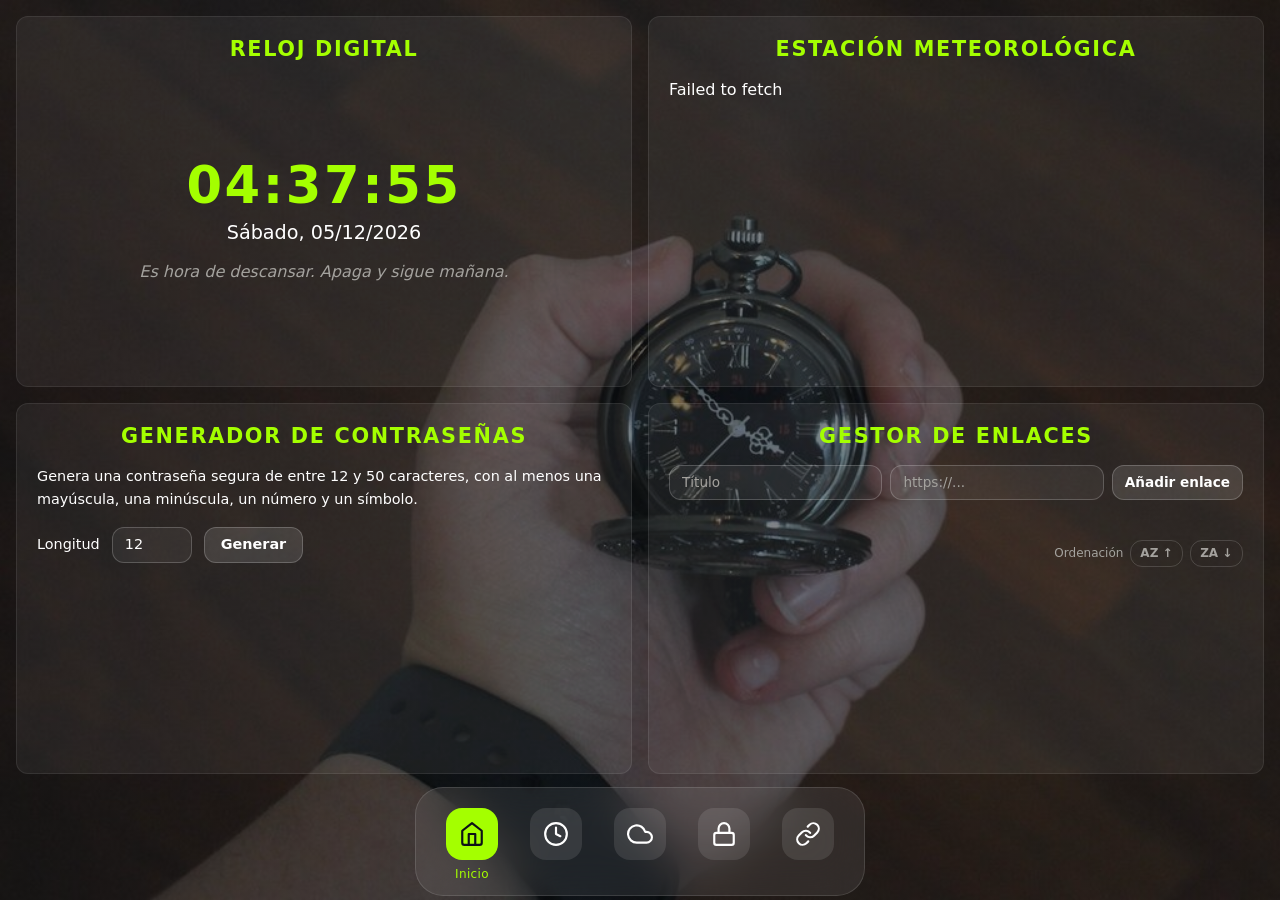
<file: index.html>
<!DOCTYPE html>
<html lang="es">
  <head>
    <meta charset="UTF-8" />
    <meta name="viewport" content="width=device-width" />
    <meta name="author" content="Ignacio Navarro" />
    <meta name="description" content="Home de mi espacio personal: Ignacio Navarro"/>
    <link rel="icon" type="image/x-icon" href="./img/common/favicon.ico"/>
    <title>Project Break Dashboard Ignacio Navarro: Home</title>
    <link rel="stylesheet" href="./css/index.css">
  </head>
  <body data-page="index">

    <main class="dashboard-grid">

      <!-- Sección del reloj digital -->
      <section class="dashboard-section" id="section-clock">
        <h2 class="dashboard-section-title">Reloj digital</h2>
        <div class="clock-container">
          <p class="clock-time" id="clock-time"></p>
          <p class="clock-date" id="clock-date"></p>
          <p class="clock-message" id="clock-message"></p>
        </div>
      </section>

      <!-- Sección de la estación meteorológica -->
      <section class="dashboard-section" id="section-weather">
        <h2 class="dashboard-section-title">Estación Meteorológica</h2>
      </section>

      <!-- Sección del generador de contraseñas -->
      <section class="dashboard-section" id="section-passwords">
        <h2 class="dashboard-section-title">Generador de contraseñas</h2>
        <div class="passwords-container" id="passwords-container"></div>
      </section>

      <!-- Sección del gestor de enlaces -->
      <section class="dashboard-section" id="section-links">
        <h2 class="dashboard-section-title">Gestor de enlaces</h2>
        <div class="links-container" id="links-container"></div>
      </section>

    </main>

  <script type="module" src="./js/main.js"></script>
  <script type="module" src="./js/utils/clock.js"></script>
  <script type="module" src="./js/templates/passwordWidget.js"></script>
  <script type="module" src="./js/templates/linkWidget.js"></script>
  </body>
</html>
</file>
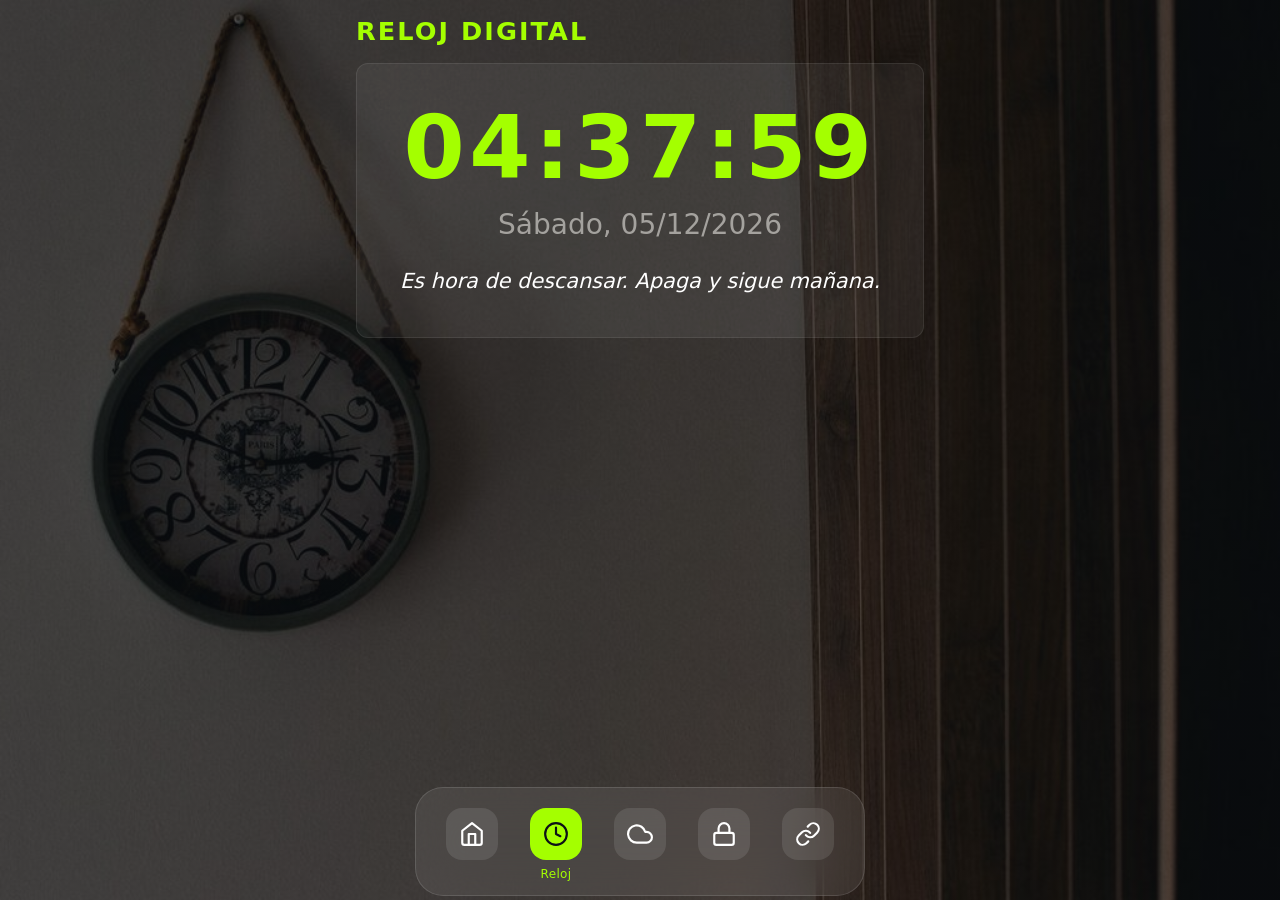
<file: clock.html>
<!DOCTYPE html>
<html lang="es">
  <head>
    <meta charset="UTF-8" />
    <meta name="viewport" content="width=device-width" />
    <meta name="author" content="Ignacio Navarro" />
    <meta name="description" content="Reloj digital — Project Break Dashboard" />
    <link rel="icon" type="image/x-icon" href="./img/common/favicon.ico" />
    <title>Project Break Dashboard: Clock</title>
    <link rel="stylesheet" href="./css/clock.css" />
  </head>
  <body data-page="clock">

    <main class="clock-main">
      <h1 class="page-title">Reloj digital</h1>

      <div class="clock-container">
        <p class="clock-time" id="clock-time"></p>
        <p class="clock-date" id="clock-date"></p>
        <p class="clock-message" id="clock-message"></p>
      </div>
    </main>

  <script type="module" src="./js/main.js"></script>
  <script type="module" src="./js/utils/clock.js"></script>
  </body>
</html>
</file>
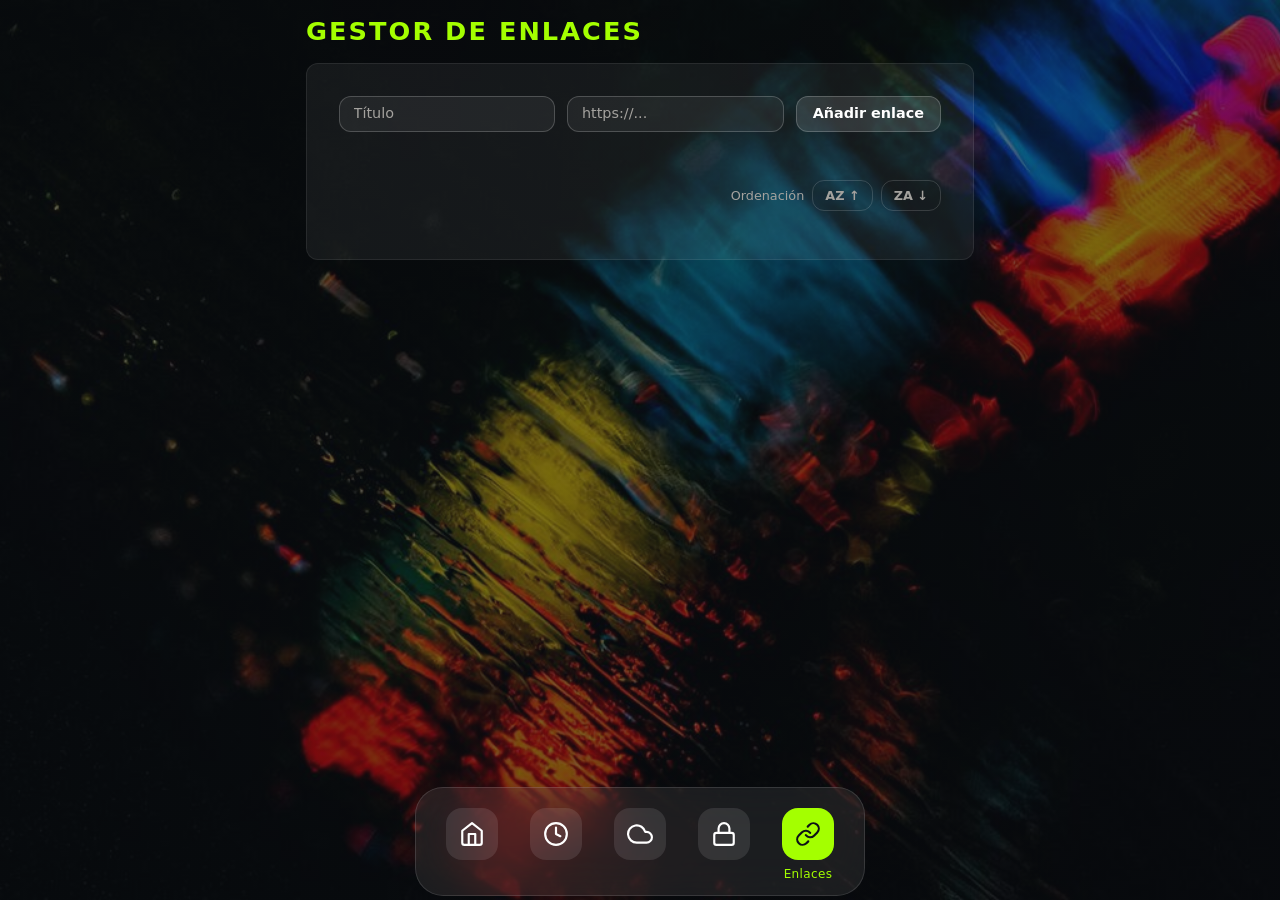
<file: links.html>
<!DOCTYPE html>
<html lang="es">
  <head>
    <meta charset="UTF-8" />
    <meta name="viewport" content="width=device-width" />
    <meta name="author" content="Ignacio Navarro" />
    <meta name="description" content="Gestor de enlaces — Project Break Dashboard" />
    <link rel="icon" type="image/x-icon" href="./img/common/favicon.ico" />
    <title>Project Break Dashboard: Links</title>
    <link rel="stylesheet" href="./css/links.css" />
  </head>
  <body data-page="links">

    <main class="links-main">
      <h1 class="page-title">Gestor de enlaces</h1>

      <div class="links-container" id="links-container"></div>
    </main>

  <script type="module" src="./js/main.js"></script>
  <script type="module" src="./js/templates/linkWidget.js"></script>
  </body>
</html>
</file>
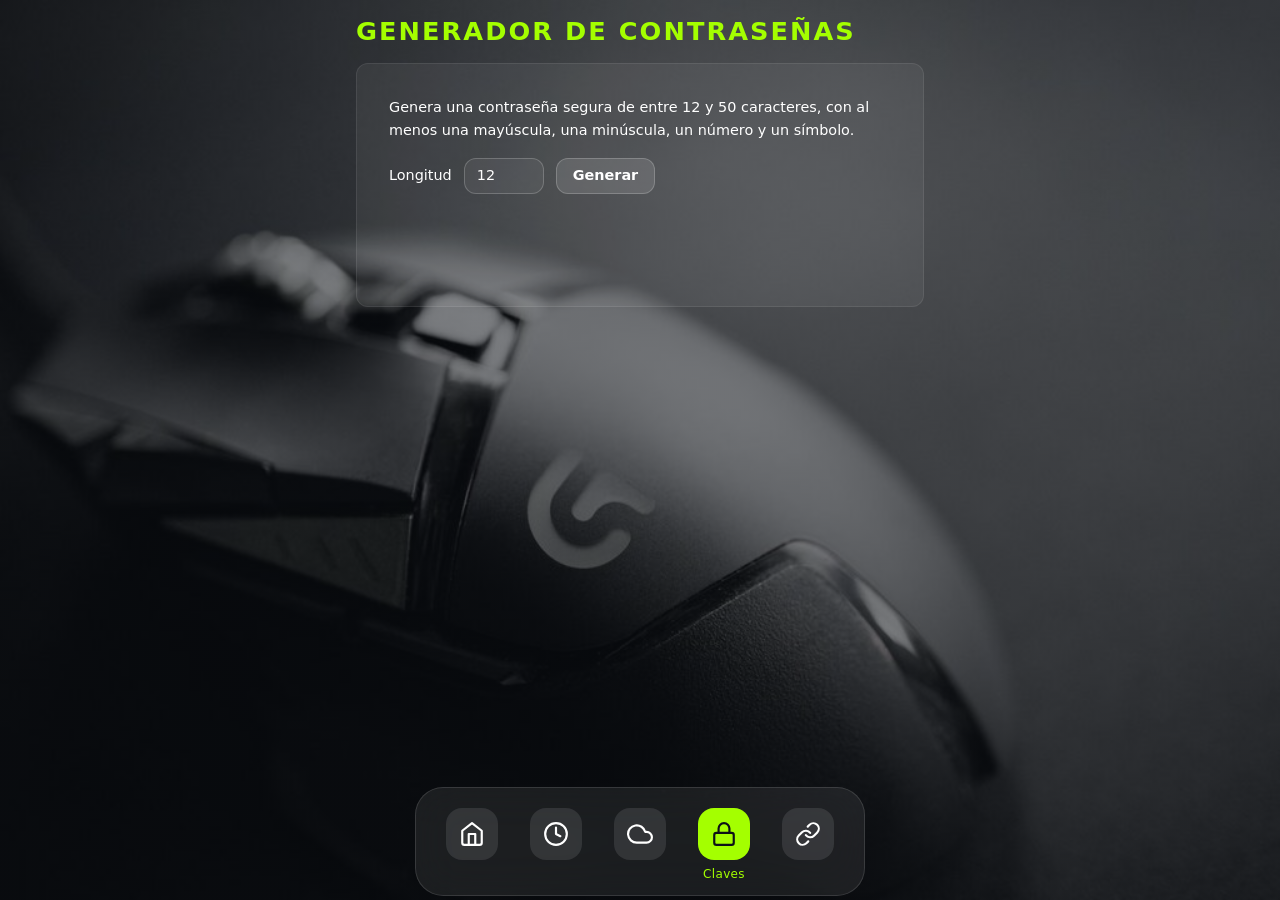
<file: passwords.html>
<!DOCTYPE html>
<html lang="es">
  <head>
    <meta charset="UTF-8" />
    <meta name="viewport" content="width=device-width" />
    <meta name="author" content="Ignacio Navarro" />
    <meta name="description" content="Generador de contraseñas — Project Break Dashboard" />
    <link rel="icon" type="image/x-icon" href="./img/common/favicon.ico" />
    <title>Project Break Dashboard: Passwords</title>
    <link rel="stylesheet" href="./css/passwords.css" />
  </head>
  <body data-page="passwords">

    <main class="passwords-main">
      <h1 class="page-title">Generador de contraseñas</h1>

      <div class="passwords-container" id="passwords-container"></div>
    </main>

  <script type="module" src="./js/main.js"></script>
  <script type="module" src="./js/templates/passwordWidget.js"></script>
  </body>
</html>
</file>
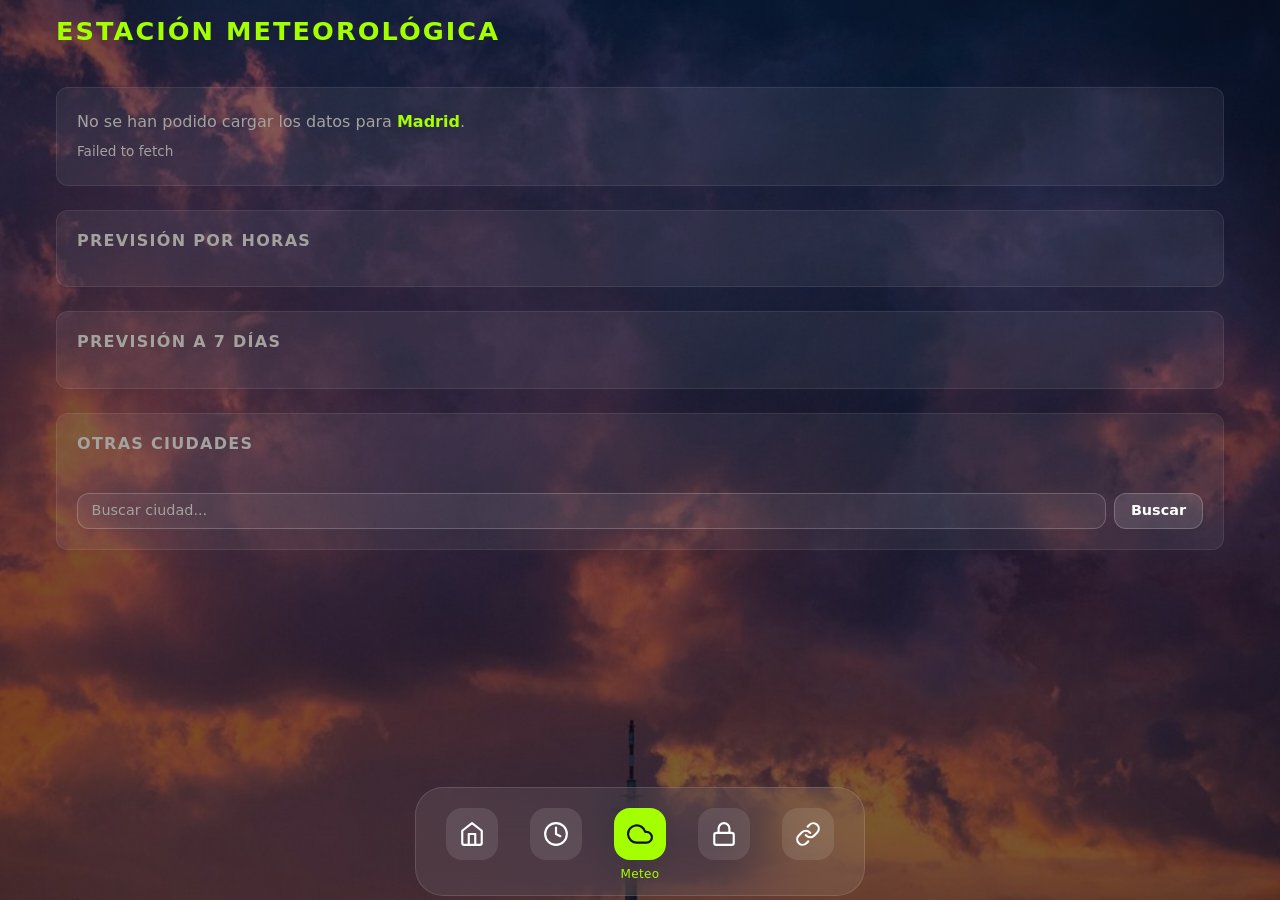
<file: weather.html>
<!DOCTYPE html>
<html lang="es">
  <head>
    <meta charset="UTF-8" />
    <meta name="viewport" content="width=device-width" />
    <meta name="author" content="Ignacio Navarro" />
    <meta name="description" content="Tiempo meteorológico — Project Break Dashboard" />
    <link rel="icon" type="image/x-icon" href="./img/common/favicon.ico" />
    <title>Project Break Dashboard: Weather</title>
    <link rel="stylesheet" href="./css/weather.css" />
  </head>
  <body data-page="weather">

    <main class="weather-main">
      <h1 class="page-title">Estación meteorológica</h1>

      <div class="weather-current-container">
      <section class="weather-current" id="weather-current">
        <div class="weather-current-header">
          <img class="weather-current-icon" id="weather-icon" src="" alt="" />
          <div>
            <p class="weather-location" id="weather-location"></p>
            <p class="weather-description" id="weather-description"></p>
            <p class="weather-coords" id="weather-coords"></p>
          </div>
        </div>
        <div class="weather-current-data">
          <div class="weather-stat">
            <span class="weather-stat-value" id="weather-temp"></span>
            <span class="weather-stat-label">Temperatura</span>
          </div>
          <div class="weather-stat">
            <span class="weather-stat-value" id="weather-feels"></span>
            <span class="weather-stat-label">Sensación</span>
          </div>
          <div class="weather-stat">
            <span class="weather-stat-value" id="weather-humidity"></span>
            <span class="weather-stat-label">Humedad</span>
          </div>
          <div class="weather-stat">
            <span class="weather-stat-value" id="weather-wind"></span>
            <span class="weather-stat-label">Viento</span>
          </div>
          <div class="weather-stat">
            <span class="weather-stat-value" id="weather-cloud"></span>
            <span class="weather-stat-label">Nubosidad</span>
          </div>
          <div class="weather-stat">
            <span class="weather-stat-value" id="weather-temp-max"></span>
            <span class="weather-stat-label">Máxima</span>
          </div>
          <div class="weather-stat">
            <span class="weather-stat-value" id="weather-temp-min"></span>
            <span class="weather-stat-label">Mínima</span>
          </div>
        </div>
      </section>
      </div>

      <div class="weather-hourly-container">
        <h2 class="weather-section-title">Previsión por horas</h2>
        <section class="weather-hourly" id="weather-hourly"></section>
      </div>

      <div class="weather-forecast7-container">
        <h2 class="weather-section-title">Previsión a 7 días</h2>
        <div class="weather-forecast7" id="weather-forecast7"></div>
      </div>

      <div class="weather-cities-container">
        <h2 class="weather-section-title">Otras ciudades</h2>
        <div class="weather-cities" id="weather-cities"></div>
        <div class="weather-city-search">
          <input type="text" id="weather-city-input" class="weather-city-input" placeholder="Buscar ciudad..." />
          <button class="weather-city-search-btn" id="weather-city-search-btn">Buscar</button>
        </div>
      </div>

    </main>

  <script type="module" src="./js/main.js"></script>
  <script type="module" src="./js/utils/weather.js"></script>
  </body>
</html>
</file>
<file: css/index.css>
@import './common.css';

/* Estilos para el dashboard principal y sus secciones*/
.dashboard-grid {
  display: grid;
  grid-template-columns: 1fr 1fr;
  grid-template-rows: 1fr 1fr;
  gap: 1rem;
  padding: 1rem;
  height: calc(100vh - var(--menu-height));
  box-sizing: border-box;
}

.dashboard-section {
  display: flex;
  flex-direction: column;
  align-items: flex-start;
  justify-content: flex-start;
  gap: 1rem;
  padding: 1.25rem;
  background: rgba(255, 255, 255, 0.06);
  border: 1px solid rgba(255, 255, 255, 0.08);
  border-radius: var(--radius);
  color: var(--color-text);
}

.dashboard-section-title {
  font-size: 1.3rem;
  font-weight: 600;
  text-transform: uppercase;
  letter-spacing: 0.08em;
  color: var(--color-accent);
  width: 100%;
  text-align: center;
}

@media (max-width: 768px) {
  .dashboard-grid {
    grid-template-columns: 1fr;
    grid-template-rows: repeat(4, 1fr);
  }
}

/* Estilos para el widget del reloj digital */
.clock-container {
  display: flex;
  flex-direction: column;
  align-items: center;
  justify-content: center;
  gap: 0.5rem;
  width: 100%;
  flex: 1;
  text-align: center;
}

.clock-time {
  font-size: clamp(2rem, 4vw, 3.5rem);
  font-weight: 700;
  font-variant-numeric: tabular-nums;
  letter-spacing: 0.05em;
  color: var(--color-accent);
  line-height: 1;
}

.clock-date {
  font-size: clamp(1.2rem, 1.3vw, 1.4rem);
  color: var(--color-text-white);
  text-transform: capitalize;
}

.clock-message {
  font-size: clamp(1rem, 1.1vw, 1.2rem);
  color: var(--color-text-muted);
  font-style: italic;
  margin-top: 0.25rem;
}

/* Estilos para el widget del clima */
.weather-widget {
  display: flex;
  flex-direction: column;
  gap: 1rem;
  width: 100%;
}

.weather-widget-header {
  display: flex;
  align-items: center;
  gap: 0.75rem;
}

.weather-widget-icon {
  width: 56px;
  height: 56px;
  flex-shrink: 0;
}

.weather-widget-city {
  font-size: 1rem;
  font-weight: 600;
}

.weather-widget-desc {
  font-size: 0.85rem;
  color: var(--color-text-muted);
  text-transform: capitalize;
}

.weather-widget-coords {
  font-size: 0.75rem;
  color: var(--color-text-muted);
  font-variant-numeric: tabular-nums;
}

.weather-widget-stats {
  display: grid;
  grid-template-columns: repeat(3, 1fr);
  gap: 0.5rem;
}

.weather-widget-stat {
  display: flex;
  flex-direction: column;
  align-items: center;
  gap: 0.2rem;
  padding: 0.5rem 0.25rem;
  background: rgba(255, 255, 255, 0.06);
  border-radius: var(--radius);
}

.weather-widget-stat-value {
  font-size: clamp(0.8rem, 1.2vw, 1rem);
  font-weight: 600;
  white-space: nowrap;
}

.weather-widget-stat-label {
  font-size: 0.75rem;
  color: var(--color-text-muted);
  text-align: center;
}

/* Estilos para el widget del generador de contraseñas */
.passwords-main {
  max-width: 600px;
  margin: 0 auto;
}

.passwords-container {
  display: flex;
  flex-direction: column;
  gap: 1rem;
  width: 100%;
}

.passwords-intro {
  font-size: 0.9rem;
  color: var(--color-text);
  line-height: 1.6;
}

.passwords-controls {
  display: flex;
  align-items: center;
  gap: 0.75rem;
}

.passwords-label {
  font-size: 0.9rem;
  color: var(--color-text);
  white-space: nowrap;
}

.passwords-input {
  width: 80px;
  padding: 0.4rem 0.75rem;
  background: rgba(255, 255, 255, 0.06);
  color: var(--color-text);
  border: 1px solid rgba(255, 255, 255, 0.2);
  border-radius: var(--radius);
  font-size: 0.9rem;
  outline: none;
  transition: border-color var(--transition);
}

.passwords-input:focus {
  border-color: var(--color-accent);
}

.passwords-btn {
  padding: 0.4rem 1rem;
  background: rgba(255, 255, 255, 0.12);
  color: var(--color-text);
  border: 1px solid rgba(255, 255, 255, 0.2);
  border-radius: var(--radius);
  font-size: 0.9rem;
  font-weight: 600;
  cursor: pointer;
  transition: background var(--transition), color var(--transition);
}

.passwords-btn:hover {
  background: var(--color-accent);
  color: var(--color-bg);
  border-color: var(--color-accent);
}

.passwords-result-row {
  display: flex;
  align-items: center;
  gap: 0.75rem;
  min-height: 2rem;
}

.passwords-copy-btn[hidden] {
  display: none;
}

.passwords-copy-btn {
  flex-shrink: 0;
  display: flex;
  align-items: center;
  justify-content: center;
  padding: 0.35rem;
  background: transparent;
  color: var(--color-text-muted);
  border: 1px solid rgba(255, 255, 255, 0.15);
  border-radius: var(--radius);
  cursor: pointer;
  transition: color var(--transition), border-color var(--transition);
}

.passwords-copy-btn:hover {
  color: var(--color-accent);
  border-color: var(--color-accent);
}

.passwords-copy-btn--copied {
  color: var(--color-accent);
  border-color: var(--color-accent);
}

.passwords-copy-feedback {
  font-size: 0.85rem;
  font-weight: 600;
  color: var(--color-accent);
}

.passwords-result {
  font-size: 1.4rem;
  font-weight: 700;
  font-variant-numeric: tabular-nums;
  letter-spacing: 0.08em;
  color: var(--color-accent);
  word-break: break-all;
  min-height: 2rem;
}

.passwords-error {
  font-size: 0.85rem;
  font-weight: 600;
  color: var(--color-warning);
  min-height: 1rem;
}

/* Estilos para el widget del gestor de enlaces */
.links-container {
  display: flex;
  flex-direction: column;
  gap: 0.75rem;
  width: 100%;
}

.links-form {
  display: flex;
  gap: 0.5rem;
  flex-wrap: wrap;
}

.links-input {
  flex: 1;
  min-width: 100px;
  padding: 0.4rem 0.75rem;
  background: rgba(255, 255, 255, 0.06);
  color: var(--color-text);
  border: 1px solid rgba(255, 255, 255, 0.2);
  border-radius: var(--radius);
  font-size: 0.85rem;
  outline: none;
  transition: border-color var(--transition);
}

.links-input::placeholder {
  color: var(--color-text-muted);
}

.links-input:focus {
  border-color: var(--color-accent);
}

.links-btn {
  padding: 0.4rem 0.75rem;
  background: rgba(255, 255, 255, 0.12);
  color: var(--color-text);
  border: 1px solid rgba(255, 255, 255, 0.2);
  border-radius: var(--radius);
  font-size: 0.85rem;
  font-weight: 600;
  cursor: pointer;
  white-space: nowrap;
  transition: background var(--transition), color var(--transition);
}

.links-btn:hover {
  background: var(--color-accent);
  color: var(--color-bg);
  border-color: var(--color-accent);
}

.links-sort {
  display: flex;
  align-items: center;
  justify-content: flex-end;
  gap: 0.4rem;
}

.links-sort-label {
  font-size: 0.75rem;
  color: var(--color-text-muted);
}

.links-sort-btn {
  padding: 0.2rem 0.6rem;
  background: transparent;
  color: var(--color-text-muted);
  border: 1px solid rgba(255, 255, 255, 0.15);
  border-radius: var(--radius);
  font-size: 0.75rem;
  font-weight: 600;
  cursor: pointer;
  transition: color var(--transition), border-color var(--transition);
}

.links-sort-btn:hover {
  color: var(--color-accent);
  border-color: var(--color-accent);
}

.links-result {
  font-size: 0.8rem;
  font-weight: 600;
  min-height: 1rem;
}

.links-result-error {
  color: var(--color-warning);
}

.links-list {
  display: grid;
  grid-template-columns: repeat(2, 1fr);
  gap: 0.4rem;
  overflow-y: auto;
}

@media (max-width: 768px) {
  .links-list {
    grid-template-columns: 1fr;
  }
}

.links-item {
  display: flex;
  align-items: center;
  justify-content: space-between;
  gap: 0.5rem;
  padding: 0.4rem 0.75rem;
  background: rgba(255, 255, 255, 0.06);
  border: 1px solid rgba(255, 255, 255, 0.08);
  border-radius: var(--radius);
}

.links-item-link {
  flex: 1;
  font-size: 0.85rem;
  color: var(--color-accent);
  text-decoration: none;
  overflow: hidden;
  text-overflow: ellipsis;
  white-space: nowrap;
  transition: opacity var(--transition);
}

.links-item-link:hover {
  opacity: 0.75;
}

.links-item-delete {
  flex-shrink: 0;
  padding: 0.1rem 0.4rem;
  background: transparent;
  color: var(--color-text-muted);
  border: 1px solid rgba(255, 255, 255, 0.15);
  border-radius: var(--radius);
  font-size: 0.9rem;
  cursor: pointer;
  line-height: 1;
  transition: color var(--transition), border-color var(--transition);
}

.links-item-delete:hover {
  color: var(--color-warning);
  border-color: var(--color-warning);
}
</file>
<file: css/clock.css>
@import './common.css';

.clock-main {
  max-width: 600px;
  margin: 0 auto;
}

.clock-container {
  display: flex;
  flex-direction: column;
  align-items: center;
  gap: 0.75rem;
  padding: 2.5rem 2rem;
  background: rgba(255, 255, 255, 0.06);
  border: 1px solid rgba(255, 255, 255, 0.08);
  border-radius: var(--radius);
  text-align: center;
}

.clock-time {
  font-size: clamp(3rem, 10vw, 5.5rem);
  font-weight: 700;
  font-variant-numeric: tabular-nums;
  letter-spacing: 0.05em;
  color: var(--color-accent);
  line-height: 1;
}

.clock-date {
  font-size: 1.75rem;
  color: var(--color-text-muted);
  text-transform: capitalize;
}

.clock-message {
  font-size: 1.3rem;
  color: var(--color-white);
  font-style: italic;
  margin-top: 0.5rem;
}
</file>
<file: css/links.css>
@import './common.css';

.links-main {
  max-width: 700px;
  margin: 0 auto;
}

.links-container {
  display: flex;
  flex-direction: column;
  gap: 1rem;
  padding: 2rem;
  background: rgba(255, 255, 255, 0.06);
  border: 1px solid rgba(255, 255, 255, 0.08);
  border-radius: var(--radius);
}

.links-form {
  display: flex;
  gap: 0.75rem;
  flex-wrap: wrap;
}

.links-input {
  flex: 1;
  min-width: 140px;
  padding: 0.4rem 0.85rem;
  background: rgba(255, 255, 255, 0.06);
  color: var(--color-text);
  border: 1px solid rgba(255, 255, 255, 0.2);
  border-radius: var(--radius);
  font-size: 0.9rem;
  outline: none;
  transition: border-color var(--transition);
}

.links-input::placeholder {
  color: var(--color-text-muted);
}

.links-input:focus {
  border-color: var(--color-accent);
}

.links-btn {
  padding: 0.4rem 1rem;
  background: rgba(255, 255, 255, 0.12);
  color: var(--color-text);
  border: 1px solid rgba(255, 255, 255, 0.2);
  border-radius: var(--radius);
  font-size: 0.9rem;
  font-weight: 600;
  cursor: pointer;
  white-space: nowrap;
  transition: background var(--transition), color var(--transition);
}

.links-btn:hover {
  background: var(--color-accent);
  color: var(--color-bg);
  border-color: var(--color-accent);
}

.links-sort {
  display: flex;
  align-items: center;
  justify-content: flex-end;
  gap: 0.5rem;
}

.links-sort-label {
  font-size: 0.8rem;
  color: var(--color-text-muted);
}

.links-sort-btn {
  padding: 0.3rem 0.75rem;
  background: transparent;
  color: var(--color-text-muted);
  border: 1px solid rgba(255, 255, 255, 0.15);
  border-radius: var(--radius);
  font-size: 0.8rem;
  font-weight: 600;
  cursor: pointer;
  transition: color var(--transition), border-color var(--transition);
}

.links-sort-btn:hover {
  color: var(--color-accent);
  border-color: var(--color-accent);
}

.links-result {
  font-size: 0.85rem;
  font-weight: 600;
  min-height: 1rem;
}

.links-result--error {
  color: var(--color-warning);
}

.links-result--success {
  color: var(--color-accent);
}

.links-list {
  display: grid;
  grid-template-columns: repeat(2, 1fr);
  gap: 0.5rem;
}

@media (max-width: 768px) {
  .links-list {
    grid-template-columns: 1fr;
  }
}

.links-item {
  display: flex;
  align-items: center;
  justify-content: space-between;
  gap: 0.75rem;
  padding: 0.6rem 0.85rem;
  background: rgba(255, 255, 255, 0.06);
  border: 1px solid rgba(255, 255, 255, 0.08);
  border-radius: var(--radius);
}

.links-item-link {
  flex: 1;
  font-size: 0.95rem;
  color: var(--color-accent);
  text-decoration: none;
  overflow: hidden;
  text-overflow: ellipsis;
  white-space: nowrap;
  transition: opacity var(--transition);
}

.links-item-link:hover {
  opacity: 0.75;
}

.links-item-delete {
  flex-shrink: 0;
  padding: 0.2rem 0.5rem;
  background: transparent;
  color: var(--color-text-muted);
  border: 1px solid rgba(255, 255, 255, 0.15);
  border-radius: var(--radius);
  font-size: 1rem;
  cursor: pointer;
  line-height: 1;
  transition: color var(--transition), border-color var(--transition);
}

.links-item-delete:hover {
  color: var(--color-warning);
  border-color: var(--color-warning);
}
</file>
<file: css/passwords.css>
@import './common.css';

.passwords-main {
  max-width: 600px;
  margin: 0 auto;
}

.passwords-container {
  display: flex;
  flex-direction: column;
  gap: 1rem;
  padding: 2rem;
  background: rgba(255, 255, 255, 0.06);
  border: 1px solid rgba(255, 255, 255, 0.08);
  border-radius: var(--radius);
}

.passwords-intro {
  font-size: 0.9rem;
  color: var(--color-text);
  line-height: 1.6;
}

.passwords-controls {
  display: flex;
  align-items: center;
  gap: 0.75rem;
}

.passwords-label {
  font-size: 0.9rem;
  color: var(--color-text);
  white-space: nowrap;
}

.passwords-input {
  width: 80px;
  padding: 0.4rem 0.75rem;
  background: rgba(255, 255, 255, 0.06);
  color: var(--color-text);
  border: 1px solid rgba(255, 255, 255, 0.2);
  border-radius: var(--radius);
  font-size: 0.9rem;
  outline: none;
  transition: border-color var(--transition);
}

.passwords-input:focus {
  border-color: var(--color-accent);
}

.passwords-btn {
  padding: 0.4rem 1rem;
  background: rgba(255, 255, 255, 0.12);
  color: var(--color-text);
  border: 1px solid rgba(255, 255, 255, 0.2);
  border-radius: var(--radius);
  font-size: 0.9rem;
  font-weight: 600;
  cursor: pointer;
  transition: background var(--transition), color var(--transition);
}

.passwords-btn:hover {
  background: var(--color-accent);
  color: var(--color-bg);
  border-color: var(--color-accent);
}

.passwords-result-row {
  display: flex;
  align-items: center;
  gap: 0.75rem;
  min-height: 2rem;
}

.passwords-copy-btn[hidden] {
  display: none;
}

.passwords-copy-btn {
  flex-shrink: 0;
  display: flex;
  align-items: center;
  justify-content: center;
  padding: 0.35rem;
  background: transparent;
  color: var(--color-text-muted);
  border: 1px solid rgba(255, 255, 255, 0.15);
  border-radius: var(--radius);
  cursor: pointer;
  transition: color var(--transition), border-color var(--transition);
}

.passwords-copy-btn:hover {
  color: var(--color-accent);
  border-color: var(--color-accent);
}

.passwords-copy-btn--copied {
  color: var(--color-accent);
  border-color: var(--color-accent);
}

.passwords-copy-feedback {
  font-size: 0.85rem;
  font-weight: 600;
  color: var(--color-accent);
}

.passwords-result {
  font-size: 1.4rem;
  font-weight: 700;
  font-variant-numeric: tabular-nums;
  letter-spacing: 0.08em;
  color: var(--color-accent);
  word-break: break-all;
  min-height: 2rem;
}

.passwords-error {
  font-size: 0.85rem;
  font-weight: 600;
  color: var(--color-warning);
  min-height: 1rem;
}
</file>
<file: css/weather.css>
@import './common.css';

.weather-main {
  display: flex;
  flex-direction: column;
  gap: 1.5rem;
  max-width: 1200px;
  margin: 0 auto;
  overflow-x: hidden;
}

/* — Bloque actual — */
.weather-current {
  display: flex;
  flex-direction: column;
  gap: 1rem;
  flex-shrink: 0;
}

.weather-current-header {
  display: flex;
  align-items: center;
  gap: 1rem;
}

.weather-current-icon {
  width: 72px;
  height: 72px;
}

.weather-current-icon[src=""],
.weather-current-icon:not([src]) {
  visibility: hidden;
}

.weather-location {
  font-size: 1.5rem;
  font-weight: 600;
}

.weather-description {
  font-size: 1.1rem;
  color: var(--color-text-muted);
  text-transform: capitalize;
}

.weather-coords {
  font-size: 0.8rem;
  color: var(--color-text-muted);
  font-variant-numeric: tabular-nums;
}

.weather-current-data {
  display: flex;
  gap: 1rem;
  flex-wrap: wrap;
}

.weather-stat {
  display: flex;
  flex-direction: column;
  align-items: center;
  gap: 0.25rem;
  flex: 1;
  min-width: 80px;
  background: rgba(255, 255, 255, 0.06);
  border-radius: var(--radius);
  padding: 0.75rem 0.5rem;
}

.weather-stat-value {
  font-size: clamp(0.9rem, 1.8vw, 1.5rem);
  font-weight: 600;
  white-space: nowrap;
}

.weather-stat-label {
  font-size: 0.85rem;
  color: var(--color-text-muted);
  text-align: center;
}

.weather-current-container,
.weather-hourly-container {
  position: relative;
  display: flex;
  flex-direction: column;
  gap: 1rem;
  padding: 1.25rem;
  background: rgba(255, 255, 255, 0.06);
  background-size: cover;
  background-position: center;
  border-radius: var(--radius);
  border: 1px solid rgba(255, 255, 255, 0.08);
}

.weather-loading-overlay {
  position: absolute;
  inset: 0;
  display: flex;
  align-items: center;
  justify-content: center;
  background: rgba(13, 17, 23, 0.75);
  border-radius: var(--radius);
  backdrop-filter: blur(4px);
  font-size: 0.9rem;
  color: var(--color-text-muted);
  z-index: 10;
  animation: loading-pulse 1.4s ease-in-out infinite;
}

@keyframes loading-pulse {
  0%, 100% { opacity: 1; }
  50%       { opacity: 0.4; }
}

.weather-error {
  color: var(--color-text-muted);
  line-height: 1.8;
}

.weather-error strong {
  color: var(--color-accent);
}

.weather-error span {
  font-size: 0.85rem;
}

.weather-section-title {
  font-size: 1rem;
  font-weight: 600;
  color: var(--color-text-muted);
  text-transform: uppercase;
  letter-spacing: 0.08em;
}

/* — Bloque horario — */
.weather-hourly {
  display: grid;
  grid-template-columns: repeat(8, 1fr);
  gap: 0.5rem;
  overflow-x: hidden;
}

@media (max-width: 768px) {
  .weather-hourly {
    grid-template-columns: repeat(4, 1fr);
  }
}

.weather-hour {
  display: flex;
  flex-direction: column;
  align-items: center;
  justify-content: center;
  gap: 0.35rem;
  background: rgba(255, 255, 255, 0.06);
  border-radius: var(--radius);
  padding: 0.5rem;
}

.weather-hour-time {
  font-size: 0.85rem;
  font-weight: 700;
  color: var(--color-text-muted);
}

.weather-hour img {
  width: 40px;
  height: 40px;
}

.weather-hour-temp {
  font-size: 1rem;
  font-weight: 600;
}

.weather-hour-rain {
  font-size: 0.8rem;
  color: var(--color-accent);
}

/* — Previsión 7 días — */
.weather-forecast7-container {
  display: flex;
  flex-direction: column;
  gap: 1rem;
  padding: 1.25rem;
  background: rgba(255, 255, 255, 0.06);
  border-radius: var(--radius);
  border: 1px solid rgba(255, 255, 255, 0.08);
}

.weather-forecast7 {
  display: grid;
  grid-template-columns: repeat(auto-fit, minmax(100px, 1fr));
  gap: 0.5rem;
}

.weather-forecast-day {
  display: flex;
  flex-direction: column;
  align-items: center;
  gap: 0.3rem;
  padding: 0.75rem 0.5rem;
  background: rgba(255, 255, 255, 0.06);
  border-radius: var(--radius);
  text-align: center;
}

.weather-forecast-label {
  font-size: 0.85rem;
  font-weight: 700;
  color: var(--color-text-muted);
  text-transform: uppercase;
  letter-spacing: 0.05em;
}

.weather-forecast-day img {
  width: 40px;
  height: 40px;
}

.weather-forecast-temp {
  font-size: 0.9rem;
  font-weight: 600;
}

.weather-forecast-rain {
  font-size: 0.8rem;
  color: var(--color-accent);
}

/* — Otras ciudades — */
.weather-cities-container {
  display: flex;
  flex-direction: column;
  gap: 1rem;
  padding: 1.25rem;
  background: rgba(255, 255, 255, 0.06);
  border-radius: var(--radius);
  border: 1px solid rgba(255, 255, 255, 0.08);
}

.weather-cities {
  display: grid;
  grid-template-columns: repeat(auto-fill, minmax(200px, 1fr));
  gap: 1rem;
}

.weather-city-card {
  display: flex;
  flex-direction: column;
  align-items: center;
  gap: 0.3rem;
  padding: 1.25rem 1rem;
  border-radius: var(--radius);
  border: 1px solid rgba(255, 255, 255, 0.08);
  text-align: center;
  text-shadow: 0 1px 4px rgba(0, 0, 0, 0.9);
}

.weather-city-name {
  font-size: 1rem;
  font-weight: 600;
  color: var(--color-text);
}

.weather-city-card img {
  width: 48px;
  height: 48px;
  filter: drop-shadow(0 1px 3px rgba(0, 0, 0, 0.8));
}

.weather-city-temp {
  font-size: 1.5rem;
  font-weight: 700;
  color: var(--color-text);
}

.weather-city-desc {
  font-size: 0.85rem;
  color: rgba(255, 255, 255, 0.8);
  text-transform: capitalize;
}

.weather-city-minmax {
  font-size: 0.85rem;
  color: rgba(255, 255, 255, 0.7);
}

.weather-city-btn {
  margin-top: auto;
  padding: 0.3rem 0.85rem;
  background: rgba(255, 255, 255, 0.12);
  color: var(--color-text);
  border: 1px solid rgba(255, 255, 255, 0.2);
  border-radius: var(--radius);
  font-size: 0.8rem;
  font-weight: 600;
  cursor: pointer;
  transition: background var(--transition), color var(--transition);
  text-shadow: none;
}

.weather-city-btn:hover {
  background: var(--color-accent);
  color: var(--color-bg);
  border-color: var(--color-accent);
}

/* — Buscador de ciudad — */
.weather-city-search {
  display: flex;
  gap: 0.5rem;
  margin-top: 0.5rem;
}

.weather-city-input {
  flex: 1;
  padding: 0.4rem 0.85rem;
  background: rgba(255, 255, 255, 0.06);
  color: var(--color-text);
  border: 1px solid rgba(255, 255, 255, 0.2);
  border-radius: var(--radius);
  font-size: 0.9rem;
  outline: none;
  transition: border-color var(--transition);
}

.weather-city-input::placeholder {
  color: var(--color-text-muted);
}

.weather-city-input:focus {
  border-color: var(--color-accent);
}

.weather-city-search-btn {
  padding: 0.4rem 1rem;
  background: rgba(255, 255, 255, 0.12);
  color: var(--color-text);
  border: 1px solid rgba(255, 255, 255, 0.2);
  border-radius: var(--radius);
  font-size: 0.9rem;
  font-weight: 600;
  cursor: pointer;
  transition: background var(--transition), color var(--transition);
}

.weather-city-search-btn:hover {
  background: var(--color-accent);
  color: var(--color-bg);
  border-color: var(--color-accent);
}

@media (max-width: 768px) {
  .weather-current-container {
    scroll-margin-top: var(--menu-height);
  }
}
</file>
